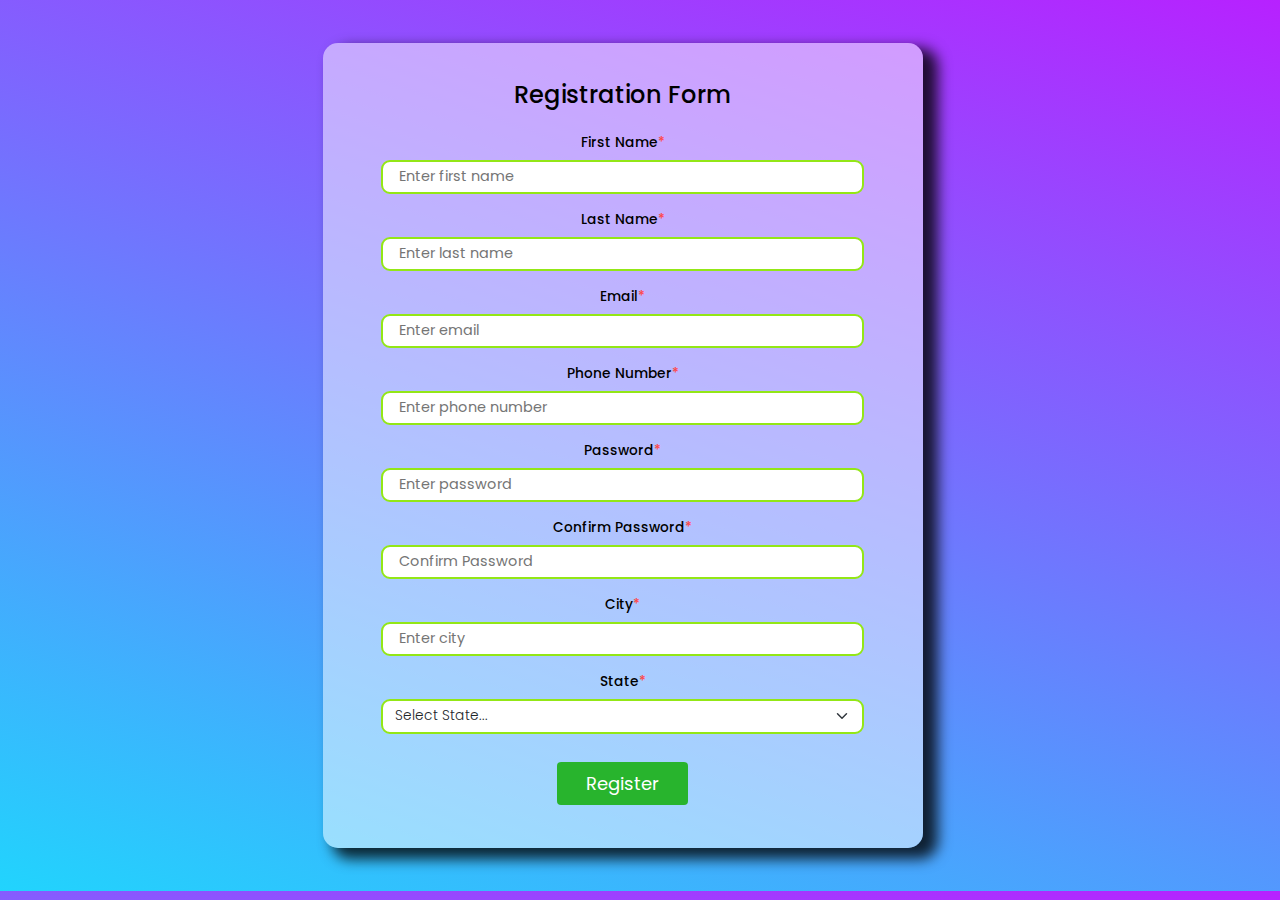
<file: Form Validation/index.html>
<!DOCTYPE html>
<html lang="en">

<head>
    <meta charset="UTF-8">
    <meta name="viewport" content="width=device-width, initial-scale=1.0">
    <title>Registration Form</title>
    <link href="https://cdn.jsdelivr.net/npm/bootstrap@5.3.3/dist/css/bootstrap.min.css" rel="stylesheet"
        integrity="sha384-QWTKZyjpPEjISv5WaRU9OFeRpok6YctnYmDr5pNlyT2bRjXh0JMhjY6hW+ALEwIH" crossorigin="anonymous">
    <link href="https://fonts.googleapis.com/css2?family=Poppins:wght@400;500;600&display=swap" rel="stylesheet" />
    <link rel="stylesheet" href="style.css">
</head>

<body>
    <form id="reg-form" name="Reg-Form">
        <h1>Registration Form</h1>
        <div class="col p-2">
            <label for="firstName" class="form-label">First Name<span class="required-color">*</span></label>
            <input type="text" id="firstName"  aria-label="First name"
                placeholder="Enter first name" required>
            <span class="error-message"></span>
        </div>
        <div class="col p-2">
            <label for="lastName" class="form-label">Last Name<span class="required-color">*</span></label>
            <input type="text" id="lastName"  aria-label="Last name"
                placeholder="Enter last name" required>
            <span class="error-message"></span>
        </div>
        <div class="col-12 p-2 email">
            <label for="inputEmail4" class="form-label">Email<span class="required-color">*</span></label>
            <input type="email" id="inputEmail4"  placeholder="Enter email" required>
            <span class="error-message"></span>
        </div>
        <div class="col-12 p-2">
            <label for="phone" class="form-label">Phone Number<span class="required-color">*</span></label>
            <input type="text" id="phone"  placeholder="Enter phone number" required>
            <span class="error-message"></span>
        </div>
        <div class="col-12 p-2 password">
            <label for="password" class="form-label">Password<span class="required-color">*</span></label>
            <input type="password" id="password"  placeholder="Enter password" required>
            <span class="error-message"></span>
        </div>
        <div class="col-12 p-2 password">
            <label for="verify-password" class="form-label">Confirm Password<span
                    class="required-color">*</span></label>
            <input type="password" id="verify-password"  placeholder="Confirm Password"
                required>
            <span class="error-message"></span>
        </div>
        <div class="col-12 p-2 city">
            <label for="inputCity" class="form-label">City<span class="required-color">*</span></label>
            <input type="text" id="inputCity"  placeholder="Enter city" required>
            <span class="error-message"></span>
        </div>
        <div class="col-12 p-2 state">
            <label for="inputState" class="form-label">State<span class="required-color">*</span></label>
            <select id="inputState" class="form-select form-select1" required>
                <option value="" disabled selected>Select State...</option>
            </select>
            <span class="error-message"></span>
        </div>
        <div class="col-12 submt">
            <button type="submit" class="w-25 btn-success btn">Register</button>
        </div>
    </form>

    <script src="script.js"></script>
</body>

</html>
</file>
<file: Form Validation/style.css>
* {
  padding: 0;
  margin: 0;
  box-sizing: border-box;
}

body {
  padding: 5px; 
  background-color: #21D4FD;
  background-image: linear-gradient(19deg, #21D4FD 0%, #B721FF 100%);
  
  font-family: 'Poppins', sans-serif;
}

h1 {
  font-size: 24px;
  display: flex;
  justify-content: center;
  color: black;  
  margin-bottom: 15px;
}

form {
  margin: 0 auto;
    margin: 3% 25% 3%;
    padding: 3%;
    min-height: 0%;
    width: 60%;
    max-width: 600px;
    font-size: 95%;
    text-align: center;
    font-weight: 500;
    color: aliceblue;
    background-color: #ffffff80;
    box-shadow: 12px 8px 14px 3px rgba(0, 0, 0, 0.8);
    border-radius: 15px;
}

.form-label {
  font-size: 90%;
  text-align: center;
  margin-bottom: 6px;
  display: block;
  color: black;
}

input,
select {
  display: block;
  height: 30px;
  color: #000;
  font-size: 95%;
  padding: 3%;
  width: 95%;
  margin: 0 auto;
  border: 2px solid rgb(147, 231, 22);
  border-radius: 9px;
  transition: border-color 0.3s ease-in-out;
  background-color: white;
}

input:hover,
select:hover {
  background-color: rgba(255, 255, 255, 0.432);
}

.btn {
  font-size: 18px; 
  padding: 8px 16px;
  margin: 5px;
  margin-top: 20px;
  background-color: #28b42d;
  color: white;
  border: none;
  cursor: pointer;
  border-radius: 4px;
  transition: background-color 0.3s ease-in-out;
}

.btn:hover {
  background-color: #2f9734;
}
.form-select1 {
  --bs-form-select-bg-img: url(data:image/svg+xml,%3csvg xmlns='http://www.w3.org/2000/svg' viewBox='0 0 16 16'%3e%3cpath fill='none' stroke='%23343a40' stroke-linecap='round' stroke-linejoin='round' stroke-width='2' d='m2 5 6 6 6-6'/%3e%3c/svg%3e);
  display: block;
  
  width: 95%;
  padding: 0.375rem 2.25rem 0.375rem 0.75rem;
  font-size: 90%;
  font-weight: 300;
  line-height: 1;
  color: var(--bs-body-color);
  appearance: none;
  background-color: var(--bs-body-bg);
  background-image: var(--bs-form-select-bg-img), var(--bs-form-select-bg-icon, none);
  background-repeat: no-repeat;
  background-position: right 0.75rem center;
  background-size: 16px 12px;
  border: var(--bs-border-width) solid var(--bs-border-color);
  border-radius: var(--bs-border-radius);
  transition: border-color 0.15s ease-in-out 0s, box-shadow 0.15s ease-in-out 0s;
  border: 2px solid rgb(147, 231, 22);
  height: 35px;
  border-radius: 9px;
}
.required-color {
  color: #ff4747;
}

.error-message {
  color: red;
  font-size: 14px;
  margin-top: 4px;
}

.success {
  border-color: green !important;
}

.error {
  border-color: red !important;
}

@media screen and (max-width: 768px) {
  form {
    padding: 10px;
  }
}
</file>
